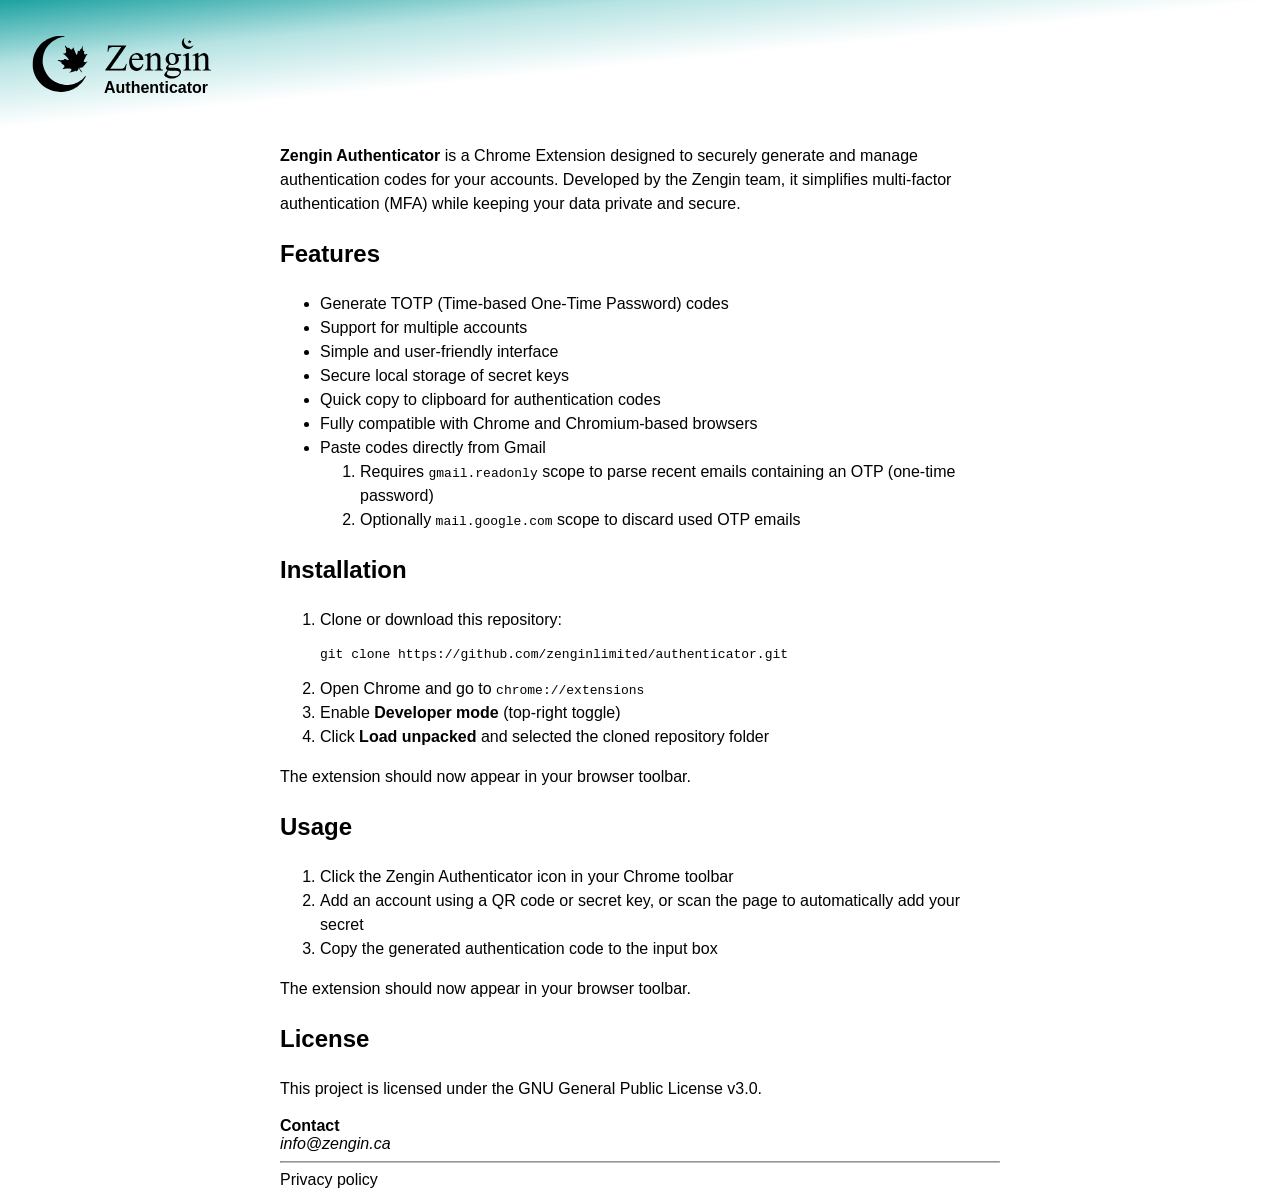
<file: docs/index.html>
<!DOCTYPE html>
<html>
<head>
	<style>

:root {
	--dim: hsl(0 0 33%);
}

@media (prefers-color-scheme: dark) {
	:root {
		--dim: hsl(0 0 66%);
		color-scheme: dark;
	}
}

body {
	font-family: 'Segoe UI','Helvetica Neue',Helvetica,Roboto,Oxygen,Ubuntu,Cantarell,'Fira Sans','Droid Sans',sans-serif;
	/*margin: 0;*/
}

body > header:first-child {
	background-image: linear-gradient(to bottom right, hsl(180 97% 30% / 90%), hsl(180 66% 40% / 33%), transparent 50%);
	justify-content: space-between;
	line-height: 1;
	margin: -8px;
	margin-bottom: .5rem;
	padding: 2rem;
}

body > header:first-child svg { fill: currentColor }
body > main {
	line-height: 1.5;
	margin: .5em;
}

body > main, body > footer {
	margin-inline: auto;
	width: clamp(10rem, 90vw, 45rem);
}

[flex] { display: flex }
[flex^="c"], [flex^="v"] { flex-direction: column }
[flex][center="v"] { align-items: center }

a { color: currentColor }
a:hover { color: hsl(160deg 44% 44%) }
a:not(:hover) { text-decoration: none }

hr { border-color: hsl(0 0 50% / 50%) }

.dim { color: var(--dim) }

	</style>
</head>
<body>
	<header flex>
		<span flex center="v" style="gap:1rem">
			<svg xmlns="http://www.w3.org/2000/svg" width="56" height="56" viewBox="0 0 610 610" style="vertical-align:middle">
				<path d="m341.05 1.275c12 1.1 12.7 1.3 12.7 3.4 0 1.9-.8 2.3-8.2 3.3-16.9 2.4-40.9 8.5-53.8 13.5-12.1 4.8-15.9 6.5-28.1 12.6-32.9 16.5-61.4 38.1-83 63-6.5 7.5-21 27-23 30.9-.8 1.4-2.6 4.4-4 6.6-7.3 11.1-22 45.3-25.9 60-.4 1.6-1.7 6.4-2.8 10.5-6 21.8-8.7 42.4-8.7 66 0 22.3 1.4 34 7.1 58 5.1 21.5 18 52.9 29.3 71.3 2.2 3.7 4.1 6.9 4.1 7.2 0 .7 6.2 9.8 14.9 21.5 11.1 15.1 35 39.1 50.1 50.2 16 11.8 23 16 40.5 24.5 5 2.4 9.8 4.8 10.8 5.4 4.1 2.3 25.2 9.7 38.2 13.4 19.7 5.7 52.5 10.5 71 10.5 16.7-.1 47.3-4.3 62.5-8.7 26.1-7.6 42.5-14.6 69.4-29.7 1.1-.6 7.1-4.6 13.4-8.8 10.8-7.3 15.3-10.7 24.7-18.8 6.5-5.6 22.9-22.6 26.6-27.4 3.7-5 7.9-6.3 7.9-2.5 0 2.7-4.1 11.1-11.4 23.4-5.7 9.6-17.3 27.5-18.5 28.5-.3.3-2.5 3-4.7 6-13.1 17.5-35.2 39.1-55.9 54.6-8 6-17.3 12.4-18 12.4-.2 0-4 2.3-8.4 5-8.7 5.4-27.6 15.1-38.1 19.5-38.1 16.2-74.7 23.5-116.9 23.5-56.7-.1-107.1-13.1-154.6-39.9-37.3-21.1-67.6-47.8-92.8-81.8-27.4-37-48.7-86-55.5-127.3-3.4-20.6-3.7-24.7-3.7-53.5 0-28.6.4-34.2 3.6-54.5 2.6-16.2 8.4-38.9 13-51 1.1-3 2.4-6.6 2.9-8 2.5-7.6 12.7-29.4 19.9-42.5 6.2-11.1 21.9-33.9 30.4-44 12.1-14.4 32.3-33.6 46.4-44.3 11.2-8.5 28.4-20.2 29.6-20.2.3 0 3.8-1.9 7.9-4.3 13.3-7.9 36-18.1 50.8-23 34.2-11.3 58.7-15.3 95-15.6 11.3-.1 26.2.4 33.3 1.1zm24.6 106c1.1 1.3 3.8 4.6 6 7.5 2.2 2.8 7.3 7.8 11.2 11 10.3 8.4 9.5 8 12.2 5.5 2.6-2.5 7.8-2.9 9.9-.9.7 .8 2.9 3.7 4.8 6.5 3.5 5.3 8.2 8.4 15.9 10.8 5 1.5 7.8.6 11.8-3.8 2.5-2.7 7.8-13 8.8-17.1.5-2 1.3-2.7 3.1-2.7 1.9 0 2.5.7 3.2 3.7.5 2.1 1.4 6 2.1 8.8.6 2.7 3.2 9.2 5.6 14.2 2.5 5.1 5.6 12.5 6.9 16.5 1.3 4 3.7 10 5.4 13.3 1.7 3.3 3.7 7.9 4.5 10.3 2.1 6.1 5.6 10.8 9.4 12.6 3.1 1.5 3.2 1.4 3.9-.7.4-1.2 1.7-3.8 3-5.7 1.7-2.5 2.4-4.9 2.4-8.5 0-2.7.7-7.7 1.5-11 .8-3.3 1.4-8.6 1.5-11.8 0-5.2.2-5.7 2.3-5.7 1.2 0 4.6 1.2 7.4 2.7l5.3 2.7 2.9-2.8c2.8-2.6 6.4-9 9-15.9.7-1.7 1.8-2.7 3.1-2.7 2.6 0 6-1.8 7.8-3.9 4-5.1 8.5-16.9 10.2-26.9 1-6 1.5-7.2 3.1-7.2 1.8 0 1.9.9 1.9 13.7.1 28.1 4.3 41.7 13.6 43.2 3.6.6 3.9.9 4.2 4.3.2 2-.4 5.3-1.2 7.3-2.1 5-2 10.9.3 17.5 2.6 7.4 5.2 9.4 11.3 8.6 2.6-.4 6.6-1.3 8.9-2.1 2.3-.8 6.6-1.5 9.5-1.5 5.2 0 5.4.1 5.4 2.7 0 2.1-1 3.4-3.8 5.1-4.1 2.5-10.8 12.6-16.1 24.2-1.6 3.6-5.5 12.1-8.6 19-3.1 6.9-6.5 13.4-7.5 14.5-1 1.1-2.5 4-3.4 6.5-1.5 4.3-1.4 4.7.8 9 1.3 2.5 3.4 5 4.7 5.7 1.4.6 6.4 1.3 11.2 1.4 8 .2 9 0 11.3-2.2 1.4-1.3 3.3-3.6 4.2-5.2.9-1.5 2.4-2.7 3.4-2.7 3 0 2.3 6-1.2 10.9-3.3 4.5-3 4.2-14.1 15.7-4.1 4.3-9.3 10.1-11.5 12.9-2.1 2.7-5.8 7-8.1 9.5-2.4 2.5-5 6.3-5.9 8.6-1.7 4.5-3.8 5.8-15.2 9.8-9.2 3.3-16.2 4.1-23.2 2.8-6.2-1.1-6.9-1-4.9 1.4.7 .9 1.8 2.4 2.4 3.4 2.8 5.1 7.7 12.8 16.2 25.7 10.6 16.2 11.8 20.3 6.1 20.3-2.9 0-3.7-.7-6.4-5.3-1.7-2.8-8.1-13.4-14.1-23.4l-11-18.2-1.3 4.2c-1.8 6.4-5.9 14.5-7.9 15.9-1 .7-2.9 3.1-4.3 5.3-3.7 5.8-8.5 9.5-12.5 9.5-2.9 0-3.4-.4-3.9-3-.5-2.4-1-2.8-2.3-2.1-2 1.1-11.3 4.2-20.1 6.6-9.4 2.6-16.6 5-23.7 7.9-3.5 1.5-8.2 2.6-10.5 2.6-2.4 0-6 .5-8.1 1.1-4.9 1.3-7.9.4-7.5-2.4.2-1.6 1.2-2.3 3.8-2.8 7-1.1 9.2-3.2 14.2-13.1l4.7-9.3-1.7-6.7-1.7-6.7-4-.5c-3-.4-25.4-1.4-40-1.8-7.5-.2-29.1 2.5-34 4.3-3.3 1.1-7.7 2.3-9.7 2.6-3.5.5-3.8.3-3.8-1.8 0-1.7 2.4-4.7 7.5-9.7 11.9-11.6 14.1-18.3 8.6-25.9-4.9-6.7-19.1-17.3-23.2-17.3-3.5 0-6.6-6.8-3.9-8.5 1.9-1.2.9-3.4-4-8.8-5.5-6-11.8-10.1-25.5-16.5-13.8-6.5-14-6.6-14.3-9.1l-.4-2.3 9.9.4c7.2.3 12.1 1.1 18.6 3.3l8.7 2.9 2.8-2.6c2.5-2.4 3.5-2.6 14.3-3 13.8-.5 16.4-1.7 16.4-7.6 0-3.5.2-3.7 3.5-4 4.1-.3 13.2 1.7 21 4.8 18 7 22.3 7.6 24.2 3.4 1.1-2.3.8-3.3-1.7-8.2-1.6-3.2-4.3-7.3-6-9.2-5.7-6.6-38-37.9-40-38.8-9.5-4.1-12-5.8-12.3-8.3-.3-2.5 0-2.7 5.3-3.4 12-1.5 21.2-5.9 25.5-12.2 2-2.9 2.2-4.2 1.8-9.7-.3-3.5-1.3-7.5-2.2-8.7-2.4-3.4-2.1-10.1.5-12.5 2.8-2.5 2.1-7.4-2.1-15.6-6-11.5-10.1-22.1-9.5-24.5.7-3 4.6-3 7.4-.1z" />
			</svg>
			<span flex="column">
				<svg xmlns="http://www.w3.org/2000/svg" viewbox="0 0 1919 853" height="3em">
					<path d="M1183 826C1174 825 1162 823 1152 821 1125 815 1098 802 1083 788 1074 779 1070 770 1071 760 1072 752 1075 746 1083 735 1092 720 1098 714 1125 685L1130 680 1126 677C1111 667 1103 659 1101 650 1098 640 1103 625 1113 611 1119 604 1132 590 1145 579 1148 576 1151 574 1151 574 1151 574 1150 573 1148 572 1136 565 1123 555 1115 544 1106 532 1100 518 1097 501 1096 495 1095 478 1096 471 1099 448 1109 427 1126 410 1148 387 1175 376 1209 375 1238 375 1262 380 1282 392L1288 396 1327 396C1372 397 1369 396 1371 401 1372 403 1372 404 1372 411 1372 420 1372 422 1369 424 1367 425 1362 426 1337 426 1324 426 1313 426 1313 426 1313 426 1314 428 1316 430 1325 444 1331 464 1331 485 1331 512 1322 533 1303 553 1293 562 1285 568 1273 574 1256 583 1237 586 1214 586 1199 586 1186 585 1173 581 1167 580 1168 579 1160 588 1153 595 1150 599 1147 605 1143 615 1143 620 1148 626 1154 634 1166 636 1207 637 1284 639 1301 641 1318 645 1325 647 1334 652 1339 655 1355 666 1364 678 1367 696 1369 702 1369 719 1367 725 1363 743 1354 758 1340 773 1309 805 1270 822 1221 826 1215 826 1188 826 1183 826ZM1250 786C1287 783 1311 774 1329 755 1338 746 1343 737 1344 726 1346 716 1342 707 1334 702 1326 697 1318 695 1296 692 1291 691 1269 690 1258 690 1222 689 1176 686 1155 683L1149 682 1147 685C1132 701 1122 718 1119 732 1118 736 1118 743 1119 747 1125 763 1151 778 1187 783 1206 787 1229 787 1250 786ZM1223 570C1230 569 1235 568 1240 565 1256 557 1266 543 1270 524 1272 515 1273 510 1273 497 1273 483 1273 474 1271 462 1266 435 1255 413 1239 401 1229 393 1212 390 1199 392 1189 394 1181 399 1173 406 1162 416 1157 428 1154 447 1153 454 1153 456 1153 470 1153 487 1153 493 1155 504 1161 533 1175 555 1194 565 1200 568 1209 570 1216 570 1217 570 1221 570 1223 570ZM569 691C548 690 528 683 511 672 480 651 459 619 452 580 449 566 447 554 447 537 447 483 462 442 491 413 512 392 535 381 564 376 571 375 574 375 584 375 597 375 602 375 612 378 635 382 655 394 670 411 689 432 698 457 700 489L700 497 494 497 494 500C494 506 495 519 496 526 499 556 509 580 525 599 540 617 557 629 576 634 595 640 614 639 632 633 637 632 645 627 649 625 659 618 667 609 675 597 678 592 684 579 687 572 689 567 689 567 690 567 691 568 693 569 696 571 698 572 700 574 700 574 700 575 697 587 696 591 686 625 662 660 635 676 616 688 593 693 569 691ZM631 476C631 473 630 459 629 454 627 439 621 428 611 418 598 404 580 397 562 399 545 400 531 407 518 420 512 426 508 432 504 440 500 448 496 463 495 472 495 474 494 476 494 476 494 477 497 477 563 477L631 477ZM24 676 24 670 166 469 307 268 240 267C173 267 150 268 140 269 121 271 111 276 101 286 98 288 95 292 94 293 88 303 83 316 79 339 78 344 77 350 77 350 76 351 76 351 70 351L64 351 64 350C64 348 72 245 73 242L73 241 236 241C374 241 399 241 399 242 399 242 393 250 386 260 308 372 110 655 110 655 110 655 155 655 209 655 317 655 308 655 322 652 338 648 352 640 362 629 372 617 382 598 390 574 392 568 393 564 394 564 394 563 404 565 404 565 404 565 400 592 394 624L384 682 204 682 24 683ZM727 676 727 670 734 670C742 670 747 669 752 668 763 663 768 656 771 637 772 632 772 624 772 557 772 484 772 457 771 445 770 436 767 428 763 424 758 418 746 417 731 423 729 423 727 424 727 423 726 423 722 412 723 412 723 412 743 403 767 393L812 375 826 375 826 438 832 432C842 420 856 406 866 398 882 387 898 379 912 376 919 375 935 375 941 376 962 381 977 391 988 409 990 414 995 425 997 429 999 438 1001 448 1003 463 1003 467 1003 497 1003 552 1004 628 1004 636 1005 641 1006 648 1007 651 1009 655 1012 661 1018 666 1024 668 1029 669 1037 670 1044 670L1049 670 1049 683 901 683 901 670 911 670C927 670 933 668 939 661 945 655 948 649 949 639 949 635 949 606 949 553 949 482 949 472 948 467 944 436 935 423 916 417 913 416 911 416 903 416 896 416 893 416 890 417 883 418 876 421 869 424 856 430 846 438 833 451L826 458 826 545C826 634 827 638 828 647 830 656 838 664 845 667 850 669 857 670 866 670L875 670 875 683 727 683ZM1409 676 1409 670 1416 670C1424 670 1431 669 1435 667 1443 664 1449 655 1452 645 1454 635 1454 633 1454 549 1454 468 1454 457 1452 443 1450 430 1446 423 1439 420 1433 418 1424 419 1414 422 1411 423 1408 424 1408 424 1408 423 1404 413 1404 412 1404 412 1424 403 1449 393L1493 375 1508 375 1508 504C1508 641 1508 637 1511 647 1512 651 1515 657 1518 660 1522 664 1525 666 1529 668 1533 669 1542 670 1548 670L1553 670 1553 683 1409 683ZM1578 676 1578 670 1585 670C1592 670 1597 670 1601 668 1613 665 1618 658 1621 643 1623 633 1623 631 1623 546 1623 451 1623 445 1619 433 1616 423 1611 419 1600 419 1594 419 1588 420 1582 423 1580 423 1578 424 1578 424 1578 423 1573 412 1573 412 1573 412 1594 403 1618 393L1663 375 1677 375 1677 406 1678 438 1682 432C1688 425 1704 410 1710 404 1729 389 1746 380 1764 376 1771 375 1785 375 1793 377 1817 381 1832 394 1844 419 1849 432 1852 444 1854 464 1854 469 1854 499 1854 543 1854 583 1854 620 1855 625 1856 646 1858 653 1864 660 1869 667 1877 669 1893 670L1900 670 1900 682 1752 683 1752 670 1762 670C1773 670 1777 669 1783 666 1791 663 1797 654 1799 643 1800 638 1800 479 1799 470 1797 452 1794 439 1788 431 1783 424 1776 420 1766 417 1762 416 1751 415 1745 416 1730 418 1715 425 1700 436 1695 440 1685 450 1681 454L1677 458 1677 547C1678 639 1678 641 1680 649 1681 655 1687 662 1693 665 1697 668 1705 670 1717 670L1726 670 1726 683 1578 683ZM1483 302C1452 300 1423 284 1405 259 1390 240 1383 218 1383 193 1383 180 1384 171 1388 160 1394 142 1402 129 1415 116 1422 109 1427 105 1434 100L1438 98 1435 102C1432 108 1427 117 1425 124 1417 148 1418 174 1428 197 1439 223 1460 243 1486 254 1500 259 1517 262 1531 260 1554 258 1574 250 1592 235 1593 234 1594 233 1594 233 1594 234 1591 242 1589 245 1577 266 1560 283 1539 293 1528 297 1515 301 1503 302 1498 303 1487 303 1483 302ZM1499 202C1499 202 1500 197 1501 191 1503 185 1504 180 1504 179 1504 179 1500 175 1496 171 1492 167 1488 164 1488 163 1488 163 1488 163 1489 163 1489 163 1494 162 1499 162 1504 161 1509 161 1509 161 1510 161 1512 156 1515 149 1518 142 1521 137 1521 137 1521 137 1524 142 1527 149L1532 161 1534 161C1536 161 1541 162 1545 162 1550 163 1554 163 1554 163 1554 163 1551 166 1542 174 1540 177 1538 179 1538 179 1538 179 1539 185 1540 191 1542 197 1543 203 1543 203 1543 203 1538 200 1532 196L1521 190 1510 196C1505 200 1500 203 1499 203 1499 203 1499 203 1499 202ZM1499 202"/>
				</svg>
				<div><b><a href="https://github.com/zenginlimited/authenticator">Authenticator</a></b></div>
			</span>
		</span>
	</header>

	<main>
		<p><b><a href="https://github.com/zenginlimited/authenticator">Zengin Authenticator</a></b> is a <a href="https://chromewebstore.google.com/detail/dneaeeiakdfbokbgimcajicdbajkcpgj">Chrome Extension</a> designed to securely generate and manage authentication codes for your accounts. Developed by the <a href="https://github.com/zenginlimited">Zengin team</a>, it simplifies multi-factor authentication (MFA) while keeping your data private and secure.</p>

		<section id="features">
			<h2><a href="#features">Features</a></h2>
			<ul>
				<li>Generate TOTP (Time-based One-Time Password) codes</li>
				<li>Support for multiple accounts</li>
				<li>Simple and user-friendly interface</li>
				<li>Secure local storage of secret keys</li>
				<li>Quick copy to clipboard for authentication codes</li>
				<li>Fully compatible with Chrome and Chromium-based browsers</li>
				<li>Paste codes directly from Gmail
					<ol>
						<li>Requires <code title="View your email messages and settings."><a href="https://developers.google.com/workspace/gmail/api/auth/scopes">gmail.readonly</a></code> scope to parse recent emails containing an OTP (one-time password)</li>
						<li>Optionally <code title="Read, compose, send, and permanently delete all your email from Gmail."><a href="https://developers.google.com/workspace/gmail/api/auth/scopes">mail.google.com</a></code> scope to discard used OTP emails</li>
					</ol>
				</li>
			</ul>
		</section>

		<section id="installation">
			<h2><a href="#installation">Installation</a></h2>
			<ol>
				<li>
					Clone or download this repository:
					<pre>git clone https://github.com/zenginlimited/authenticator.git</pre>
				</li>
				<li>Open Chrome and go to <code><a href="chrome://extensions">chrome://extensions</a></code></li>
				<li>Enable <b>Developer mode</b> (top-right toggle)</li>
				<li>Click <b>Load unpacked</b> and selected the cloned repository folder</li>
			</ol>
			<p>The extension should now appear in your browser toolbar.</p>
		</section>

		<section id="usage">
			<h2><a href="#usage">Usage</a></h2>
			<ol>
				<li>Click the Zengin Authenticator icon in your Chrome toolbar</li>
				<li>Add an account using a QR code or secret key, or scan the page to automatically add your secret</li>
				<li>Copy the generated authentication code to the input box</li>
			</ol>
			<p>The extension should now appear in your browser toolbar.</p>
		</section>

		<section id="license">
			<h2><a href="#license">License</a></h2>
			<p>This project is licensed under the <a href="https://www.gnu.org/licenses/gpl-3.0.en.html">GNU General Public License v3.0</a>.</p>
		</section>
	</main>

	<footer>
		<b>Contact</b>
		<address>
			<a href="mailto:info@zengin.ca">info@zengin.ca</a>
		</address>
		<hr>
		<a href="privacy">Privacy policy</a>
	</footer>
</body>
</html>
</file>
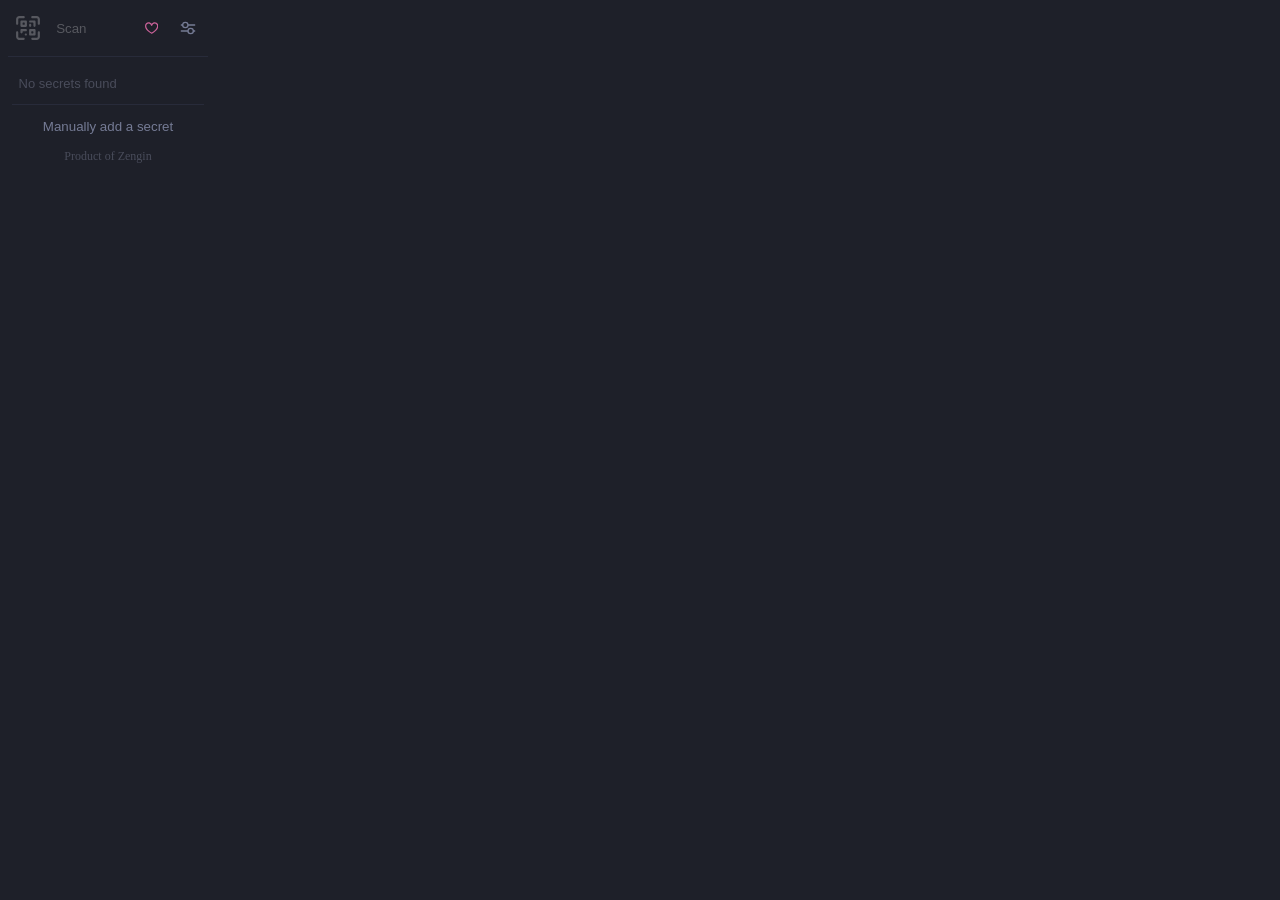
<file: popup/index.html>
<!DOCTYPE html>
<html>
<head>
	<meta charset="UTF-8" />
	<meta name="viewport" content="width=device-width, initial-scale=1.0" />
	<link rel="stylesheet" href="style.css" />
	<script src="runtime.js" defer></script>
	<script src="ux.js"></script>
	<script type="module" src="script.js" defer></script>
</head>
<body>
	<header>
		<button class="tab" id="scan" disabled>Scan</button>
		<button id="sponsor">
			<svg height="16" viewBox="0 0 16 16" width="16" fill="#c96198">
				<path
					d="m8 14.25.345.666a.75.75 0 0 1-.69 0l-.008-.004-.018-.01a7.152 7.152 0 0 1-.31-.17 22.055 22.055 0 0 1-3.434-2.414C2.045 10.731 0 8.35 0 5.5 0 2.836 2.086 1 4.25 1 5.797 1 7.153 1.802 8 3.02 8.847 1.802 10.203 1 11.75 1 13.914 1 16 2.836 16 5.5c0 2.85-2.045 5.231-3.885 6.818a22.066 22.066 0 0 1-3.744 2.584l-.018.01-.006.003h-.002ZM4.25 2.5c-1.336 0-2.75 1.164-2.75 3 0 2.15 1.58 4.144 3.365 5.682A20.58 20.58 0 0 0 8 13.393a20.58 20.58 0 0 0 3.135-2.211C12.92 9.644 14.5 7.65 14.5 5.5c0-1.836-1.414-3-2.75-3-1.373 0-2.609.986-3.029 2.456a.749.749 0 0 1-1.442 0C6.859 3.486 5.623 2.5 4.25 2.5Z"
				></path>
			</svg>
		</button>
		<label for="settings"><span icon="settings"></span></label>
	</header>
	<button class="tab" id="paste" icon="clipboard" icon-place="before" style="display:none">Paste code</button>
	<hr />
	<main class="slider">
		<div class="details">
			<input type="radio" name="nav" id="codes" checked hidden />
			<!-- Hide Gmail container by default unless gmailIntegration is true -->
			<div id="gmail-integration" class="details" hidden>
				<div class="summary">
					<label for="gmail-codes" class="remote" style="align-items:center;display:flex">
						<span icon="gmail" icon-mode="bg" style="height:100%;margin-right:.5em"></span>
						<span class="name">Gmail codes</span>
						<span class="counter loading" style="font-family:monospace;margin-left:auto;width:1em">0</span>
					</label>
					<button id="refresh-gmail" class="cond:open" icon="refresh" icon-place="before"></button>
				</div>
				<div class="wrapper">
					<div id="email-container" class="details sub-opts loading">
						<input type="checkbox" id="gmail-codes">
						<template>
							<div class="secret">
								<span class="app">
									<img />
									<span class="metadata">
										<a class="issuer" target="_blank"></a>
										<div class="account"></div>
									</span>
								</span>
								<span class="code"></span>
								<!-- Add opts: "Never suggest codes from this sender" -->
								<span class="action-row">
									<button class="icon delete-icon danger"></button>
									<button class="icon copy-icon"></button>
								</span>
							</div>
						</template>
					</div>
				</div>
			</div>
			<div id="app-container">
				<template>
					<div class="secret">
						<span class="app">
							<svg viewBox="0 0 24 24" class="timer">
								<circle cx="12" cy="12" r="var(--r)" class="track"/>
								<circle cx="12" cy="12" r="var(--r)" class="progress"/>
								<foreignObject>
									<img />
								</foreignObject>
							</svg>
							<span class="metadata">
								<a class="issuer" target="_blank"></a>
								<div class="account"></div>
							</span>
						</span>
						<span class="code"></span>
						<span class="action-row">
							<button class="icon edit-icon"></button>
							<button class="icon copy-icon"></button>
						</span>
					</div>
				</template>
				<dialog data-id="app">
					<span class="app">
						<img />
						<span class="metadata">
							<div data-name="issuer"></div>
							<div data-name="timestamp"></div>
						</span>
						<button class="icon danger hover-border" style="margin-left:auto">
							<span icon="delete"></span>
						</button>
					</span>
					<span data-name="account"></span>
					<hr />
					<div class="code-container">
						<span class="code" data-name="code"></span>
						<span class="action-row">
							<button class="icon copy-icon"></button>
						</span>
					</div>
					<form method="dialog" class="action-row">
						<button value="save" disabled>Save</button>
						<button>Close</button>
					</form>
				</dialog>
			</div>
			<hr />
			<button id="manual" style="width:100%">Manually add a secret</button>
			<dialog data-id="manual">
				<span class="app">
					<img />
					<span class="metadata">
						<input type="text" placeholder="Issuer">
					</span>
				</span>
				<input type="text" placeholder="Account">
				<hr />
				<input type="text" id="secret" placeholder="Secret" style="display:block" />
				<form method="dialog" class="action-row">
					<button value="save" disabled>Save</button>
					<button>Cancel</button>
				</form>
			</dialog>
		</div>
		<div class="details overlay">
			<input type="checkbox" name="nav" id="settings" hidden />
			<div class="summary">
				<label title="Encrypt stored secrets with a password known only to you">
					<input type="checkbox" id="encrypt" />
					<span class="name">Encrypt secrets</span>
				</label>
				<label for="encryptOptions" class="remote +chevron"></label>
			</div>
			<div class="wrapper">
				<div class="details sub-opts">
					<input type="checkbox" id="encryptOptions">
					<label title="Require device to view and manage secrets">
						<span class="name" counter="Immediately">Lock after</span>
						<input type="range" id="lockAfter" class="override-pointer-events" step="15" min="0" value="0" max="900" style="width:100%" />
					</label>
					<button disabled style="width:100%">Change pin</button>
				</div>
			</div>
			<label title="Group secrets by app" class="disabled">
				<input type="checkbox" id="grouping" />
				<span class="name">Grouping</span>
			</label>
			<div class="summary">
				<label title="Log events including OTP read from email, email deleted on success, etc." class="disabled">
					<input type="checkbox" id="logEvents" />
					<span class="name">Log events</span>
				</label>
				<label for="logEventsOptions" class="remote +chevron"></label>
			</div>
			<div class="wrapper">
				<div class="details sub-opts">
					<input type="checkbox" id="logEventsOptions">
					<label>
						<span class="name">Max entries</span>
						<input type="range" id="maxLogLength" min="3" value="5" max="15" />
					</label>
				</div>
			</div>
			<label title="Suggest filling one-time-passcode upon opening this popup">
				<input type="checkbox" id="suggestOnOpen" checked />
				<span class="name">Suggest on open</span>
			</label>
			<details>
				<summary class="tab"><span icon="chain-link" style="height:100%;inset:.5em 0 0 .65em;position:absolute"></span>Integrations</summary>
				<div class="summary">
					<label title="Automatically get one-time-passcodes from Gmail">
						<span icon="gmail" icon-mode="bg" style="height:100%;margin-right:.5em"></span>
						<span class="name">Gmail</span>
						<input pending type="checkbox" id="gmailIntegration" style="float:right" />
					</label>
					<!--<button class="danger icon-delete" title="Revoke token">×</button>-->
					<label for="gmailIntegrationOptions" class="remote +chevron"></label>
				</div>
				<div class="wrapper">
					<div class="details sub-opts">
						<input type="checkbox" id="gmailIntegrationOptions" hidden>
						<div style="display:flex">
							<label title="Automatically delete the used OTP email upon successful use" style="width:100%">
								<input type="checkbox" id="deleteEmailOnSuccess" />
								<span class="name">Auto-delete email</span>
							</label>
							<!--<button class="danger icon-delete" title="Revoke token">×</button>-->
						</div>
						<label title="Uses broader matching to detect OTPs on websites where standard detection fails -- may occasionally produce false positives">
							<input type="checkbox" id="expandSearch" checked />
							<span class="name">Expanded search</span>
						</label>
						<!-- onblur, pause interval and save last check, continue onfocus? -->
						<label title="Filter emails older than the specified range">
							<span class="name" counter="10">Refresh interval</span>
							<input type="range" id="refreshInterval" class="override-pointer-events" step="5" min="5" value="10" max="180" style="width:100%" />
						</label>
						<label title="Filter emails older than the specified range">
							<span class="name" counter="5m">Max age</span>
							<input type="range" id="maxEmailAge" class="override-pointer-events" step="60" min="60" value="300" max="1800" style="width:100%" />
						</label>
						<!--<button class="danger" style="font-size:smaller;width:100%">Revoke token</button>-->
					</div>
				</div>
			</details>
			<details>
				<summary class="tab">Advanced</summary>
				<label class="danger" title="Automatically fill one-time-passcodes">
					<input type="checkbox" id="autoFill" />
					<span class="name">Auto-fill OTP</span>
				</label>
				<!--<button disabled>Export secrets</button>-->
			</details>
		</div>
	</main>
	<footer>Product of <a href="https://zengin.ca" target="_blank">Zengin</a></footer>
	<dialog id="change-pin">
		<input type="password" placeholder="Pin" />
		<hr />
		<form method="dialog" class="action-row">
			<button value="save">Save</button>
			<button>Cancel</button>
		</form>
	</dialog>
</body>
</html>
</file>
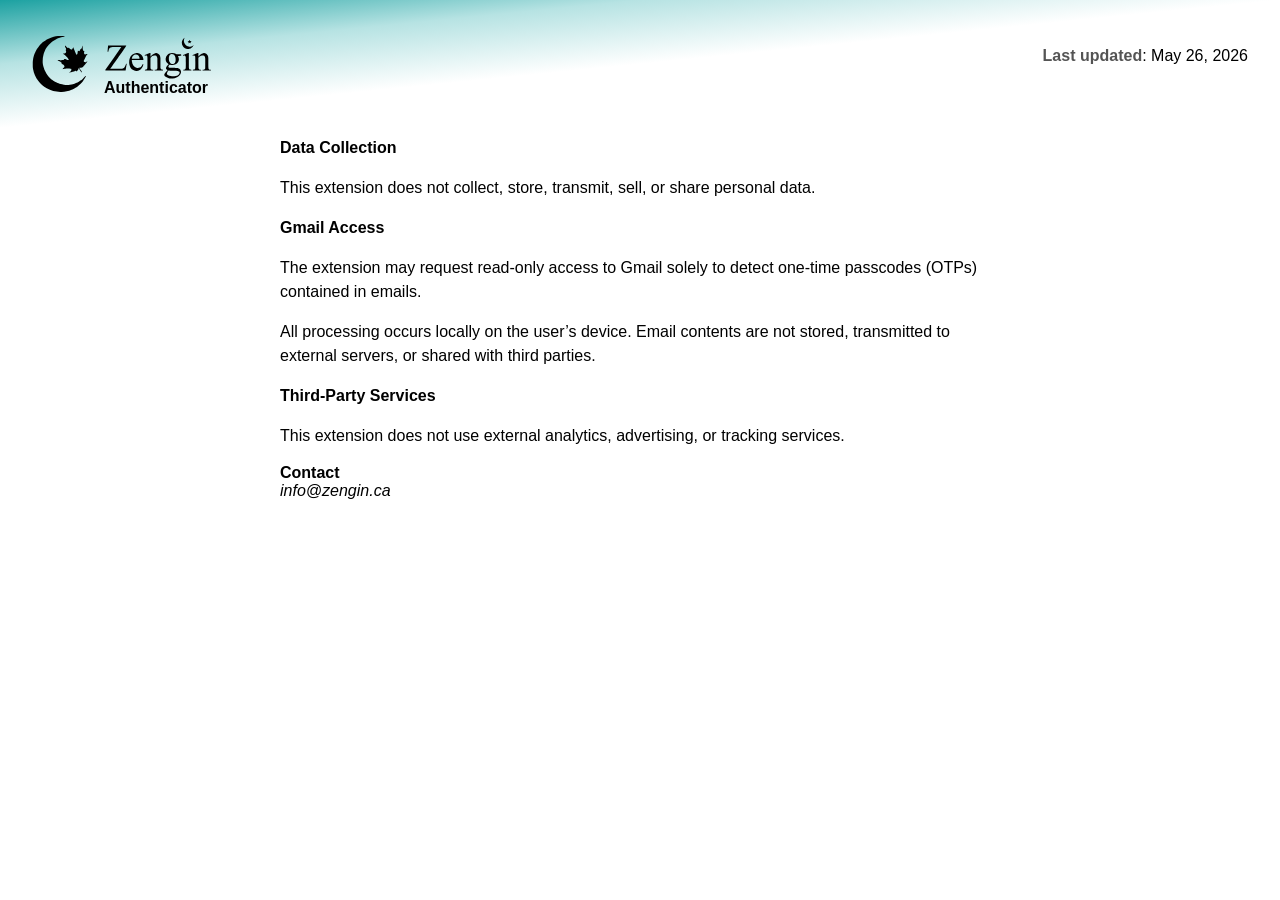
<file: docs/privacy.html>
<!DOCTYPE html>
<html>
<head>
	<style>

:root {
	--dim: hsl(0 0 33%);
}

@media (prefers-color-scheme: dark) {
	:root {
		--dim: hsl(0 0 66%);
		color-scheme: dark;
	}
}

body {
	font-family: 'Segoe UI','Helvetica Neue',Helvetica,Roboto,Oxygen,Ubuntu,Cantarell,'Fira Sans','Droid Sans',sans-serif;
	/*margin: 0;*/
}

body > header:first-child {
	background-image: linear-gradient(to bottom right, hsl(180 97% 30% / 90%), hsl(180 66% 40% / 33%), transparent 50%);
	justify-content: space-between;
	line-height: 1;
	margin: -8px;
	margin-bottom: .5rem;
	padding: 2rem;
}

body > header:first-child svg { fill: currentColor }
body > main {
	line-height: 1.5;
	margin: .5em;
}

body > main, body > footer {
	margin-inline: auto;
	width: clamp(10rem, 90vw, 45rem);
}

[flex] { display: flex }
[flex^="c"], [flex^="v"] { flex-direction: column }
[flex][center="v"] { align-items: center }

a { color: currentColor }
a:hover { color: hsl(160deg 44% 44%) }
a:not(:hover) { text-decoration: none }

.dim { color: var(--dim) }

	</style>
</head>
<body>
	<header flex>
		<span flex center="v" style="gap:1rem">
			<svg xmlns="http://www.w3.org/2000/svg" width="56" height="56" viewBox="0 0 610 610" style="vertical-align:middle">
				<path d="m341.05 1.275c12 1.1 12.7 1.3 12.7 3.4 0 1.9-.8 2.3-8.2 3.3-16.9 2.4-40.9 8.5-53.8 13.5-12.1 4.8-15.9 6.5-28.1 12.6-32.9 16.5-61.4 38.1-83 63-6.5 7.5-21 27-23 30.9-.8 1.4-2.6 4.4-4 6.6-7.3 11.1-22 45.3-25.9 60-.4 1.6-1.7 6.4-2.8 10.5-6 21.8-8.7 42.4-8.7 66 0 22.3 1.4 34 7.1 58 5.1 21.5 18 52.9 29.3 71.3 2.2 3.7 4.1 6.9 4.1 7.2 0 .7 6.2 9.8 14.9 21.5 11.1 15.1 35 39.1 50.1 50.2 16 11.8 23 16 40.5 24.5 5 2.4 9.8 4.8 10.8 5.4 4.1 2.3 25.2 9.7 38.2 13.4 19.7 5.7 52.5 10.5 71 10.5 16.7-.1 47.3-4.3 62.5-8.7 26.1-7.6 42.5-14.6 69.4-29.7 1.1-.6 7.1-4.6 13.4-8.8 10.8-7.3 15.3-10.7 24.7-18.8 6.5-5.6 22.9-22.6 26.6-27.4 3.7-5 7.9-6.3 7.9-2.5 0 2.7-4.1 11.1-11.4 23.4-5.7 9.6-17.3 27.5-18.5 28.5-.3.3-2.5 3-4.7 6-13.1 17.5-35.2 39.1-55.9 54.6-8 6-17.3 12.4-18 12.4-.2 0-4 2.3-8.4 5-8.7 5.4-27.6 15.1-38.1 19.5-38.1 16.2-74.7 23.5-116.9 23.5-56.7-.1-107.1-13.1-154.6-39.9-37.3-21.1-67.6-47.8-92.8-81.8-27.4-37-48.7-86-55.5-127.3-3.4-20.6-3.7-24.7-3.7-53.5 0-28.6.4-34.2 3.6-54.5 2.6-16.2 8.4-38.9 13-51 1.1-3 2.4-6.6 2.9-8 2.5-7.6 12.7-29.4 19.9-42.5 6.2-11.1 21.9-33.9 30.4-44 12.1-14.4 32.3-33.6 46.4-44.3 11.2-8.5 28.4-20.2 29.6-20.2.3 0 3.8-1.9 7.9-4.3 13.3-7.9 36-18.1 50.8-23 34.2-11.3 58.7-15.3 95-15.6 11.3-.1 26.2.4 33.3 1.1zm24.6 106c1.1 1.3 3.8 4.6 6 7.5 2.2 2.8 7.3 7.8 11.2 11 10.3 8.4 9.5 8 12.2 5.5 2.6-2.5 7.8-2.9 9.9-.9.7 .8 2.9 3.7 4.8 6.5 3.5 5.3 8.2 8.4 15.9 10.8 5 1.5 7.8.6 11.8-3.8 2.5-2.7 7.8-13 8.8-17.1.5-2 1.3-2.7 3.1-2.7 1.9 0 2.5.7 3.2 3.7.5 2.1 1.4 6 2.1 8.8.6 2.7 3.2 9.2 5.6 14.2 2.5 5.1 5.6 12.5 6.9 16.5 1.3 4 3.7 10 5.4 13.3 1.7 3.3 3.7 7.9 4.5 10.3 2.1 6.1 5.6 10.8 9.4 12.6 3.1 1.5 3.2 1.4 3.9-.7.4-1.2 1.7-3.8 3-5.7 1.7-2.5 2.4-4.9 2.4-8.5 0-2.7.7-7.7 1.5-11 .8-3.3 1.4-8.6 1.5-11.8 0-5.2.2-5.7 2.3-5.7 1.2 0 4.6 1.2 7.4 2.7l5.3 2.7 2.9-2.8c2.8-2.6 6.4-9 9-15.9.7-1.7 1.8-2.7 3.1-2.7 2.6 0 6-1.8 7.8-3.9 4-5.1 8.5-16.9 10.2-26.9 1-6 1.5-7.2 3.1-7.2 1.8 0 1.9.9 1.9 13.7.1 28.1 4.3 41.7 13.6 43.2 3.6.6 3.9.9 4.2 4.3.2 2-.4 5.3-1.2 7.3-2.1 5-2 10.9.3 17.5 2.6 7.4 5.2 9.4 11.3 8.6 2.6-.4 6.6-1.3 8.9-2.1 2.3-.8 6.6-1.5 9.5-1.5 5.2 0 5.4.1 5.4 2.7 0 2.1-1 3.4-3.8 5.1-4.1 2.5-10.8 12.6-16.1 24.2-1.6 3.6-5.5 12.1-8.6 19-3.1 6.9-6.5 13.4-7.5 14.5-1 1.1-2.5 4-3.4 6.5-1.5 4.3-1.4 4.7.8 9 1.3 2.5 3.4 5 4.7 5.7 1.4.6 6.4 1.3 11.2 1.4 8 .2 9 0 11.3-2.2 1.4-1.3 3.3-3.6 4.2-5.2.9-1.5 2.4-2.7 3.4-2.7 3 0 2.3 6-1.2 10.9-3.3 4.5-3 4.2-14.1 15.7-4.1 4.3-9.3 10.1-11.5 12.9-2.1 2.7-5.8 7-8.1 9.5-2.4 2.5-5 6.3-5.9 8.6-1.7 4.5-3.8 5.8-15.2 9.8-9.2 3.3-16.2 4.1-23.2 2.8-6.2-1.1-6.9-1-4.9 1.4.7 .9 1.8 2.4 2.4 3.4 2.8 5.1 7.7 12.8 16.2 25.7 10.6 16.2 11.8 20.3 6.1 20.3-2.9 0-3.7-.7-6.4-5.3-1.7-2.8-8.1-13.4-14.1-23.4l-11-18.2-1.3 4.2c-1.8 6.4-5.9 14.5-7.9 15.9-1 .7-2.9 3.1-4.3 5.3-3.7 5.8-8.5 9.5-12.5 9.5-2.9 0-3.4-.4-3.9-3-.5-2.4-1-2.8-2.3-2.1-2 1.1-11.3 4.2-20.1 6.6-9.4 2.6-16.6 5-23.7 7.9-3.5 1.5-8.2 2.6-10.5 2.6-2.4 0-6 .5-8.1 1.1-4.9 1.3-7.9.4-7.5-2.4.2-1.6 1.2-2.3 3.8-2.8 7-1.1 9.2-3.2 14.2-13.1l4.7-9.3-1.7-6.7-1.7-6.7-4-.5c-3-.4-25.4-1.4-40-1.8-7.5-.2-29.1 2.5-34 4.3-3.3 1.1-7.7 2.3-9.7 2.6-3.5.5-3.8.3-3.8-1.8 0-1.7 2.4-4.7 7.5-9.7 11.9-11.6 14.1-18.3 8.6-25.9-4.9-6.7-19.1-17.3-23.2-17.3-3.5 0-6.6-6.8-3.9-8.5 1.9-1.2.9-3.4-4-8.8-5.5-6-11.8-10.1-25.5-16.5-13.8-6.5-14-6.6-14.3-9.1l-.4-2.3 9.9.4c7.2.3 12.1 1.1 18.6 3.3l8.7 2.9 2.8-2.6c2.5-2.4 3.5-2.6 14.3-3 13.8-.5 16.4-1.7 16.4-7.6 0-3.5.2-3.7 3.5-4 4.1-.3 13.2 1.7 21 4.8 18 7 22.3 7.6 24.2 3.4 1.1-2.3.8-3.3-1.7-8.2-1.6-3.2-4.3-7.3-6-9.2-5.7-6.6-38-37.9-40-38.8-9.5-4.1-12-5.8-12.3-8.3-.3-2.5 0-2.7 5.3-3.4 12-1.5 21.2-5.9 25.5-12.2 2-2.9 2.2-4.2 1.8-9.7-.3-3.5-1.3-7.5-2.2-8.7-2.4-3.4-2.1-10.1.5-12.5 2.8-2.5 2.1-7.4-2.1-15.6-6-11.5-10.1-22.1-9.5-24.5.7-3 4.6-3 7.4-.1z" />
			</svg>
			<span flex="column">
				<svg xmlns="http://www.w3.org/2000/svg" viewbox="0 0 1919 853" height="3em">
					<path d="M1183 826C1174 825 1162 823 1152 821 1125 815 1098 802 1083 788 1074 779 1070 770 1071 760 1072 752 1075 746 1083 735 1092 720 1098 714 1125 685L1130 680 1126 677C1111 667 1103 659 1101 650 1098 640 1103 625 1113 611 1119 604 1132 590 1145 579 1148 576 1151 574 1151 574 1151 574 1150 573 1148 572 1136 565 1123 555 1115 544 1106 532 1100 518 1097 501 1096 495 1095 478 1096 471 1099 448 1109 427 1126 410 1148 387 1175 376 1209 375 1238 375 1262 380 1282 392L1288 396 1327 396C1372 397 1369 396 1371 401 1372 403 1372 404 1372 411 1372 420 1372 422 1369 424 1367 425 1362 426 1337 426 1324 426 1313 426 1313 426 1313 426 1314 428 1316 430 1325 444 1331 464 1331 485 1331 512 1322 533 1303 553 1293 562 1285 568 1273 574 1256 583 1237 586 1214 586 1199 586 1186 585 1173 581 1167 580 1168 579 1160 588 1153 595 1150 599 1147 605 1143 615 1143 620 1148 626 1154 634 1166 636 1207 637 1284 639 1301 641 1318 645 1325 647 1334 652 1339 655 1355 666 1364 678 1367 696 1369 702 1369 719 1367 725 1363 743 1354 758 1340 773 1309 805 1270 822 1221 826 1215 826 1188 826 1183 826ZM1250 786C1287 783 1311 774 1329 755 1338 746 1343 737 1344 726 1346 716 1342 707 1334 702 1326 697 1318 695 1296 692 1291 691 1269 690 1258 690 1222 689 1176 686 1155 683L1149 682 1147 685C1132 701 1122 718 1119 732 1118 736 1118 743 1119 747 1125 763 1151 778 1187 783 1206 787 1229 787 1250 786ZM1223 570C1230 569 1235 568 1240 565 1256 557 1266 543 1270 524 1272 515 1273 510 1273 497 1273 483 1273 474 1271 462 1266 435 1255 413 1239 401 1229 393 1212 390 1199 392 1189 394 1181 399 1173 406 1162 416 1157 428 1154 447 1153 454 1153 456 1153 470 1153 487 1153 493 1155 504 1161 533 1175 555 1194 565 1200 568 1209 570 1216 570 1217 570 1221 570 1223 570ZM569 691C548 690 528 683 511 672 480 651 459 619 452 580 449 566 447 554 447 537 447 483 462 442 491 413 512 392 535 381 564 376 571 375 574 375 584 375 597 375 602 375 612 378 635 382 655 394 670 411 689 432 698 457 700 489L700 497 494 497 494 500C494 506 495 519 496 526 499 556 509 580 525 599 540 617 557 629 576 634 595 640 614 639 632 633 637 632 645 627 649 625 659 618 667 609 675 597 678 592 684 579 687 572 689 567 689 567 690 567 691 568 693 569 696 571 698 572 700 574 700 574 700 575 697 587 696 591 686 625 662 660 635 676 616 688 593 693 569 691ZM631 476C631 473 630 459 629 454 627 439 621 428 611 418 598 404 580 397 562 399 545 400 531 407 518 420 512 426 508 432 504 440 500 448 496 463 495 472 495 474 494 476 494 476 494 477 497 477 563 477L631 477ZM24 676 24 670 166 469 307 268 240 267C173 267 150 268 140 269 121 271 111 276 101 286 98 288 95 292 94 293 88 303 83 316 79 339 78 344 77 350 77 350 76 351 76 351 70 351L64 351 64 350C64 348 72 245 73 242L73 241 236 241C374 241 399 241 399 242 399 242 393 250 386 260 308 372 110 655 110 655 110 655 155 655 209 655 317 655 308 655 322 652 338 648 352 640 362 629 372 617 382 598 390 574 392 568 393 564 394 564 394 563 404 565 404 565 404 565 400 592 394 624L384 682 204 682 24 683ZM727 676 727 670 734 670C742 670 747 669 752 668 763 663 768 656 771 637 772 632 772 624 772 557 772 484 772 457 771 445 770 436 767 428 763 424 758 418 746 417 731 423 729 423 727 424 727 423 726 423 722 412 723 412 723 412 743 403 767 393L812 375 826 375 826 438 832 432C842 420 856 406 866 398 882 387 898 379 912 376 919 375 935 375 941 376 962 381 977 391 988 409 990 414 995 425 997 429 999 438 1001 448 1003 463 1003 467 1003 497 1003 552 1004 628 1004 636 1005 641 1006 648 1007 651 1009 655 1012 661 1018 666 1024 668 1029 669 1037 670 1044 670L1049 670 1049 683 901 683 901 670 911 670C927 670 933 668 939 661 945 655 948 649 949 639 949 635 949 606 949 553 949 482 949 472 948 467 944 436 935 423 916 417 913 416 911 416 903 416 896 416 893 416 890 417 883 418 876 421 869 424 856 430 846 438 833 451L826 458 826 545C826 634 827 638 828 647 830 656 838 664 845 667 850 669 857 670 866 670L875 670 875 683 727 683ZM1409 676 1409 670 1416 670C1424 670 1431 669 1435 667 1443 664 1449 655 1452 645 1454 635 1454 633 1454 549 1454 468 1454 457 1452 443 1450 430 1446 423 1439 420 1433 418 1424 419 1414 422 1411 423 1408 424 1408 424 1408 423 1404 413 1404 412 1404 412 1424 403 1449 393L1493 375 1508 375 1508 504C1508 641 1508 637 1511 647 1512 651 1515 657 1518 660 1522 664 1525 666 1529 668 1533 669 1542 670 1548 670L1553 670 1553 683 1409 683ZM1578 676 1578 670 1585 670C1592 670 1597 670 1601 668 1613 665 1618 658 1621 643 1623 633 1623 631 1623 546 1623 451 1623 445 1619 433 1616 423 1611 419 1600 419 1594 419 1588 420 1582 423 1580 423 1578 424 1578 424 1578 423 1573 412 1573 412 1573 412 1594 403 1618 393L1663 375 1677 375 1677 406 1678 438 1682 432C1688 425 1704 410 1710 404 1729 389 1746 380 1764 376 1771 375 1785 375 1793 377 1817 381 1832 394 1844 419 1849 432 1852 444 1854 464 1854 469 1854 499 1854 543 1854 583 1854 620 1855 625 1856 646 1858 653 1864 660 1869 667 1877 669 1893 670L1900 670 1900 682 1752 683 1752 670 1762 670C1773 670 1777 669 1783 666 1791 663 1797 654 1799 643 1800 638 1800 479 1799 470 1797 452 1794 439 1788 431 1783 424 1776 420 1766 417 1762 416 1751 415 1745 416 1730 418 1715 425 1700 436 1695 440 1685 450 1681 454L1677 458 1677 547C1678 639 1678 641 1680 649 1681 655 1687 662 1693 665 1697 668 1705 670 1717 670L1726 670 1726 683 1578 683ZM1483 302C1452 300 1423 284 1405 259 1390 240 1383 218 1383 193 1383 180 1384 171 1388 160 1394 142 1402 129 1415 116 1422 109 1427 105 1434 100L1438 98 1435 102C1432 108 1427 117 1425 124 1417 148 1418 174 1428 197 1439 223 1460 243 1486 254 1500 259 1517 262 1531 260 1554 258 1574 250 1592 235 1593 234 1594 233 1594 233 1594 234 1591 242 1589 245 1577 266 1560 283 1539 293 1528 297 1515 301 1503 302 1498 303 1487 303 1483 302ZM1499 202C1499 202 1500 197 1501 191 1503 185 1504 180 1504 179 1504 179 1500 175 1496 171 1492 167 1488 164 1488 163 1488 163 1488 163 1489 163 1489 163 1494 162 1499 162 1504 161 1509 161 1509 161 1510 161 1512 156 1515 149 1518 142 1521 137 1521 137 1521 137 1524 142 1527 149L1532 161 1534 161C1536 161 1541 162 1545 162 1550 163 1554 163 1554 163 1554 163 1551 166 1542 174 1540 177 1538 179 1538 179 1538 179 1539 185 1540 191 1542 197 1543 203 1543 203 1543 203 1538 200 1532 196L1521 190 1510 196C1505 200 1500 203 1499 203 1499 203 1499 203 1499 202ZM1499 202"/>
				</svg>
				<div><b><a href="https://github.com/zenginlimited/authenticator">Authenticator</a></b></div>
			</span>
		</span>
		<span>
			<p><b class="dim">Last updated</b>: May 26, 2026</p>
		</span>
	</header>

	<main>
		<section id="data-collection">
			<b><a href="#data-collection">Data Collection</a></b>
			<p>This extension does not collect, store, transmit, sell, or share personal data.</p>
		</section>

		<section id="gmail-access">
			<b><a href="#gmail-access">Gmail Access</a></b>
			<p>The extension may request read-only access to Gmail solely to detect one-time passcodes (OTPs) contained in emails.</p>
			<p>All processing occurs locally on the user’s device. Email contents are not stored, transmitted to external servers, or shared with third parties.</p>
		</section>

		<section id="third-party-services">
			<b><a href="#third-party-services">Third-Party Services</a></b>
			<p>This extension does not use external analytics, advertising, or tracking services.</p>
		</section>
	</main>

	<footer>
		<b>Contact</b>
		<address>
			<a href="mailto:info@zengin.ca">info@zengin.ca</a>
		</address>
	</footer>
</body>
</html>
</file>
<file: popup/style.css>
@import url("styles/details.css");
@import url("styles/icons.css");
@import url("styles/loading.css");
@import url("styles/ripple.css");
@import url("styles/slider.css");
@import url("styles/timer.css");

:root {
	--accent-color: hsl(var(--base-hue) 17% 10%);
	--background-color: hsl(var(--base-hue) 16% 14%);
	--base-hue: 230deg;
	--border-color: hsl(var(--base-hue) 20% 25% / 50%);
	--text-color: hsl(0 0% 85%);
	accent-color: hsl(160deg 44% 44%);
	color-scheme: dark;
	scrollbar-color: hsl(var(--base-hue) 10% 50% / 50%) transparent;
}

::placeholder { color: hsl(var(--base-hue) 10% 50% / 50%) }

html { background-color: var(--background-color) }
body {
	color: var(--text-color);
	margin: .5rem;
	max-height: fit-content;
	overflow-y: auto;
	width: 200px;
}

a { color: unset }
a:not(:hover) { text-decoration: none }

footer {
	color: hsl(var(--base-hue) 10% 50% / 50%);
	font-size: .75em;
	margin-top: .25em;
	text-align: center;
	user-select: none;
}

#scan, .danger, .safe {
	color: hsl(0deg 0% 100% / 50%);
	transition: all 200ms;
}

#scan:hover { cursor: pointer }
#scan::before {
	aspect-ratio: 1;
	background-image: url("data:image/svg+xml,%3Csvg xmlns='http://www.w3.org/2000/svg' viewBox='0 0 24 24' fill='none'%3E%3Cpath d='M23 4C23 2.34315 21.6569 1 20 1H16C15.4477 1 15 1.44772 15 2C15 2.55228 15.4477 3 16 3H20C20.5523 3 21 3.44772 21 4V8C21 8.55228 21.4477 9 22 9C22.5523 9 23 8.55228 23 8V4Z' fill='hsl(0deg 0% 100% / 50%)'/%3E%3Cpath d='M23 16C23 15.4477 22.5523 15 22 15C21.4477 15 21 15.4477 21 16V20C21 20.5523 20.5523 21 20 21H16C15.4477 21 15 21.4477 15 22C15 22.5523 15.4477 23 16 23H20C21.6569 23 23 21.6569 23 20V16Z' fill='hsl(0deg 0% 100% / 50%)'/%3E%3Cpath d='M4 21C3.44772 21 3 20.5523 3 20V16C3 15.4477 2.55228 15 2 15C1.44772 15 1 15.4477 1 16V20C1 21.6569 2.34315 23 4 23H8C8.55228 23 9 22.5523 9 22C9 21.4477 8.55228 21 8 21H4Z' fill='hsl(0deg 0% 100% / 50%)'/%3E%3Cpath d='M1 8C1 8.55228 1.44772 9 2 9C2.55228 9 3 8.55228 3 8V4C3 3.44772 3.44772 3 4 3H8C8.55228 3 9 2.55228 9 2C9 1.44772 8.55228 1 8 1H4C2.34315 1 1 2.34315 1 4V8Z' fill='hsl(0deg 0% 100% / 50%)'/%3E%3Cpath fill-rule='evenodd' clip-rule='evenodd' d='M11 6C11 5.44772 10.5523 5 10 5H6C5.44772 5 5 5.44772 5 6V10C5 10.5523 5.44772 11 6 11H10C10.5523 11 11 10.5523 11 10V6ZM9 7.5C9 7.22386 8.77614 7 8.5 7H7.5C7.22386 7 7 7.22386 7 7.5V8.5C7 8.77614 7.22386 9 7.5 9H8.5C8.77614 9 9 8.77614 9 8.5V7.5Z' fill='hsl(0deg 0% 100% / 50%)'/%3E%3Cpath fill-rule='evenodd' clip-rule='evenodd' d='M18 13C18.5523 13 19 13.4477 19 14V18C19 18.5523 18.5523 19 18 19H14C13.4477 19 13 18.5523 13 18V14C13 13.4477 13.4477 13 14 13H18ZM15 15.5C15 15.2239 15.2239 15 15.5 15H16.5C16.7761 15 17 15.2239 17 15.5V16.5C17 16.7761 16.7761 17 16.5 17H15.5C15.2239 17 15 16.7761 15 16.5V15.5Z' fill='hsl(0deg 0% 100% / 50%)'/%3E%3Cpath d='M14 5C13.4477 5 13 5.44772 13 6C13 6.55229 13.4477 7 14 7H16.5C16.7761 7 17 7.22386 17 7.5V10C17 10.5523 17.4477 11 18 11C18.5523 11 19 10.5523 19 10V6C19 5.44772 18.5523 5 18 5H14Z' fill='hsl(0deg 0% 100% / 50%)'/%3E%3Cpath d='M14 8C13.4477 8 13 8.44771 13 9V10C13 10.5523 13.4477 11 14 11C14.5523 11 15 10.5523 15 10V9C15 8.44772 14.5523 8 14 8Z' fill='hsl(0deg 0% 100% / 50%)'/%3E%3Cpath d='M6 13C5.44772 13 5 13.4477 5 14V16C5 16.5523 5.44772 17 6 17C6.55229 17 7 16.5523 7 16V15.5C7 15.2239 7.22386 15 7.5 15H10C10.5523 15 11 14.5523 11 14C11 13.4477 10.5523 13 10 13H6Z' fill='hsl(0deg 0% 100% / 50%)'/%3E%3Cpath d='M10 17C9.44771 17 9 17.4477 9 18C9 18.5523 9.44771 19 10 19C10.5523 19 11 18.5523 11 18C11 17.4477 10.5523 17 10 17Z' fill='hsl(0deg 0% 100% / 50%)'/%3E%3C/svg%3E");
	content: "";
	display: inline-block;
	height: calc(100% - 1em);
	inset: .5em;
	position: absolute;
	right: unset;
}

#scan.update-available::before { content: "Update" }
#scan.update-available:hover::before { content: "Click to update" }
#scan:hover:active, .danger:hover:active, .safe:hover:active { backdrop-filter: brightness(0.5) }

/* .danger { background-color: rgb(218, 34, 34, .2) !important } */
/* .danger { border: 1px solid rgb(218, 34, 34, .2) !important } */
.danger {
	accent-color: hsl(0 45% 49%);
	color: hsl(0 45% 49%) !important
}
.danger:hover { background-color: hsl(0 73% 30% / 10%) !important }
/* .danger-border, .danger.hover-border:hover { box-shadow: inset 0px 0px 1px 1px hsl(0 60% 20% / 1) } */
.danger.hover-border { border: 1px solid transparent }
.danger-border, .danger.hover-border:hover {
	border: 1px solid hsl(0 50% 20% / 75%);
	color: hsl(0 60% 40%);
}

.safe { background-color: rgb(0, 167, 8, .2) !important }

#paste:hover { cursor: pointer }
#paste::before {
	aspect-ratio: 1;
	height: calc(100% - 1em);
	inset: .5em;
	position: absolute;
	right: unset;
}

body > header {
	align-items: stretch;
	display: flex;
}

body > header > #sponsor,
body > header > [for="settings"] {
	aspect-ratio: 1;
	min-width: 2.5em;
}
body > header > #sponsor > svg,
body > header > [for="settings"] > [icon] {
	aspect-ratio: 1;
	height: 100%;
	transition: scale .2s ease;
	width: 100%;
}

body > header:hover > #sponsor > svg { scale: 1.2 }
body > header > #sponsor:hover > svg { scale: 1.35 }
body > header > #sponsor:hover:active > svg { scale: 1.1 }
body > nav {
	border-bottom: 1px solid var(--border-color);
	display: grid;
	font-family: roboto_medium, Arial, Helvetica, sans-serif;
	padding-bottom: .5em;
	margin-bottom: .5em;
}

body > nav:has(> :nth-child(4)) { grid-template-columns: repeat(2, 1fr) }

a.btn, button, details > summary, label {
	-webkit-user-select: none;
	background-color: transparent;
	border: none;
	border-radius: 8px;
	box-sizing: border-box;
	color: hsl(var(--base-hue) 100% 90% / 50%);
	display: block;
	overflow: hidden;
	padding: .6em .75em;
	position: relative;
	text-decoration: none;
	user-select: none;
}

a.tab, button.tab, details.tab > summary, details > summary.tab, label.tab {
	border-radius: 5px;
	color: hsl(var(--base-hue) 25% 75% / 50%);
	padding: .65em 1em;
	text-align: center;
	text-transform: capitalize;
	width: -webkit-fill-available;
}

details.tab > summary { list-style: none }
a:is(.btn, .tab):hover, button:hover, label:hover, details.tab > summary:hover, details > summary.tab:hover, .keybind:hover {
	backdrop-filter: brightness(0.8);
	/* background:rgba(0, 0, 0, .2); */
	cursor: pointer;
}

dialog[data-id] {
	overflow-x: hidden;
	text-overflow: ellipsis;
	white-space: nowrap;
}

dialog {
	background-color: var(--background-color);
	border: none;
	border-radius: 1em;
	box-shadow: 0 0 .5em 0 hsl(var(--base-hue) 16% 7%);
	min-width: 150px;
}

dialog::backdrop { background-color: hsl(0 0% 0% / 25%) }
dialog > *, dialog button { width: 100% }
dialog > form:last-child { margin-top: .4em }

#email-container {
	background-color: #181a21;
	border-top: 1px dashed var(--border-color);
	border: 2px dashed var(--border-color);
	border-radius: .75em;
	/*padding: .25em;*/
}

#email-container:not(:has(> .secret))::before {
	color: hsl(var(--base-hue) 10% 50% / 50%);
	content: "No recent verification codes found";
	display: block;
	padding: .5em;
}

#app-container > dialog > .app { margin-bottom: .5em }
#app-container > dialog > .app > img,
#app-container > dialog > .app > .timer{
	max-height: 2.5em;
	max-width: 2.5em;
}

#app-container > dialog > .app > .metadata > [data-name=issuer] { font-weight: bolder }
#app-container > dialog > .app > .metadata > [data-name=timestamp] {
	color: gray;
	font-size: smaller;
}

#app-container > dialog > .app > :has(> .delete-icon) {
	height: 1.15em;
	margin-left: auto;
	width: 1.15em;
}

#app-container > dialog > [data-name=uid] {
	overflow: hidden;
	text-overflow: ellipsis;
}

/* #app-container > dialog > :is([data-name], :not(.app) [data-name])::before {
	content: attr(data-name);
	color: hsl(0 0% 50% / 75%);
} */

.code-container {
	align-items: center;
	background-color: hsl(var(--base-hue) 16% 8% / 75%);
	border-radius: .5em;
	box-sizing: border-box;
	display: flex;
	gap: .75em;
	justify-content: space-between;
	padding: .15em .15em .15em .8em;
}

.code-container > [data-name="code"] {
	font-family: monospace;
	min-width: max-content;
	width: 50%;
}

input[type="text"] {
	background-color: hsl(var(--base-hue) 16% 10%);
	border: none;
}

input[type="text"]:focus {
	background-color: hsl(var(--base-hue) 16% 12%);
	outline: 2px solid var(--text-color);
}

.notification { padding-right: 2em }
.notification::after {
	background-color: crimson;
	border-radius: 0.25em;
	bottom: 0;
	color: var(--text-color);
	content: "!";
	font-size: .75em;
	font-weight: 800;
	height: 1rem;
	margin: auto;
	max-height: -webkit-fill-available;
	opacity: 0.8;
	padding: 0 .3em;
	position: absolute;
	right: .4em;
	top: 0;
}

:disabled, .disabled {
	-webkit-user-select: none;
	opacity: .5;
	pointer-events: none;
	user-select: none;
}

label > * { vertical-align: middle }
label:hover, button:hover, details.tab > summary:hover, details > summary.tab:hover, .keybind:hover {
	backdrop-filter: brightness(0.8);
	/* background:rgba(0, 0, 0, .2); */
	cursor: pointer;
}

label input:not(.override-pointer-events):not(input[type="text"]) {
	pointer-events: none;
	touch-action: none;
}

/* rotate animation */
label > input[type="checkbox"] {
	transition: rotate .2s ease, scale .25s ease;
	will-change: rotate, scale;
}

label > input[type="checkbox"]:not(:checked) {
	rotate: 90deg;
	scale: .85;
}

label:has(> input[type="range"]) > [counter]::after {
	content: attr(counter);
	float: right;
	font-size: smaller;
}

#app-container:not(:has(> .secret))::before {
	color: hsl(var(--base-hue) 10% 50% / 50%);
	content: "No secrets found";
	display: block;
	padding: .5em;
}

.secret {
	align-items: center;
	display: flex;
	gap: .5em;
	justify-content: space-between;
	padding: .5em;
	position: relative;
	user-select: none;
}

.app {
	align-items: center;
	display: flex;
	gap: .75em;
	max-width: 100%;
	overflow: hidden;
}

.app > .metadata {
	display: inline-block;
	max-width: 100%;
	overflow: hidden;
	text-overflow: ellipsis;
}

.secret > .app > img:first-child { border-radius: 25% }
.secret > .app > :is(.timer, img):first-child {
	--size: 2em;
	height: var(--size);
	min-height: var(--size);
	min-width: var(--size);
	width: var(--size);
}

.secret > .app > img.errored,
.secret > .app > .timer img[src="icons/web-full.svg"] { opacity: .5 }
.secret > .app > .metadata > * {
	overflow: hidden;
	text-overflow: ellipsis;
	white-space: nowrap;
}

.secret > .app > .metadata > .account {
	color: hsl(var(--base-hue) 10% 60% / 75%);
	font-size: .9em;
}

.secret > .app > .metadata > .issuer:empty::before {
	color: gray;
	content: "Unknown";
}

.secret > .code {
	color: hsl(var(--base-hue) 10% 60% / 75%);
	font-family: monospace;
	font-size: 1.35em;
	font-weight: bold;
	min-width: fit-content;
	width: fit-content;
}

.action-row {
	display: inline-flex;
	gap: .15em;
}

.secret > .action-row {
	background-image: linear-gradient(to left, var(--background-color) 85%, transparent);
	position: absolute;
	right: 0;
}

#email-container > .secret > .action-row {
	background-image: linear-gradient(to left, #181a21 85%, transparent);
}

.secret:hover > .code,
.secret:not(:hover) > .action-row { display: none }

hr {
	background-color: var(--border-color);
	border: none;
	height: 1px;
	width: 100%;
}
</file>
